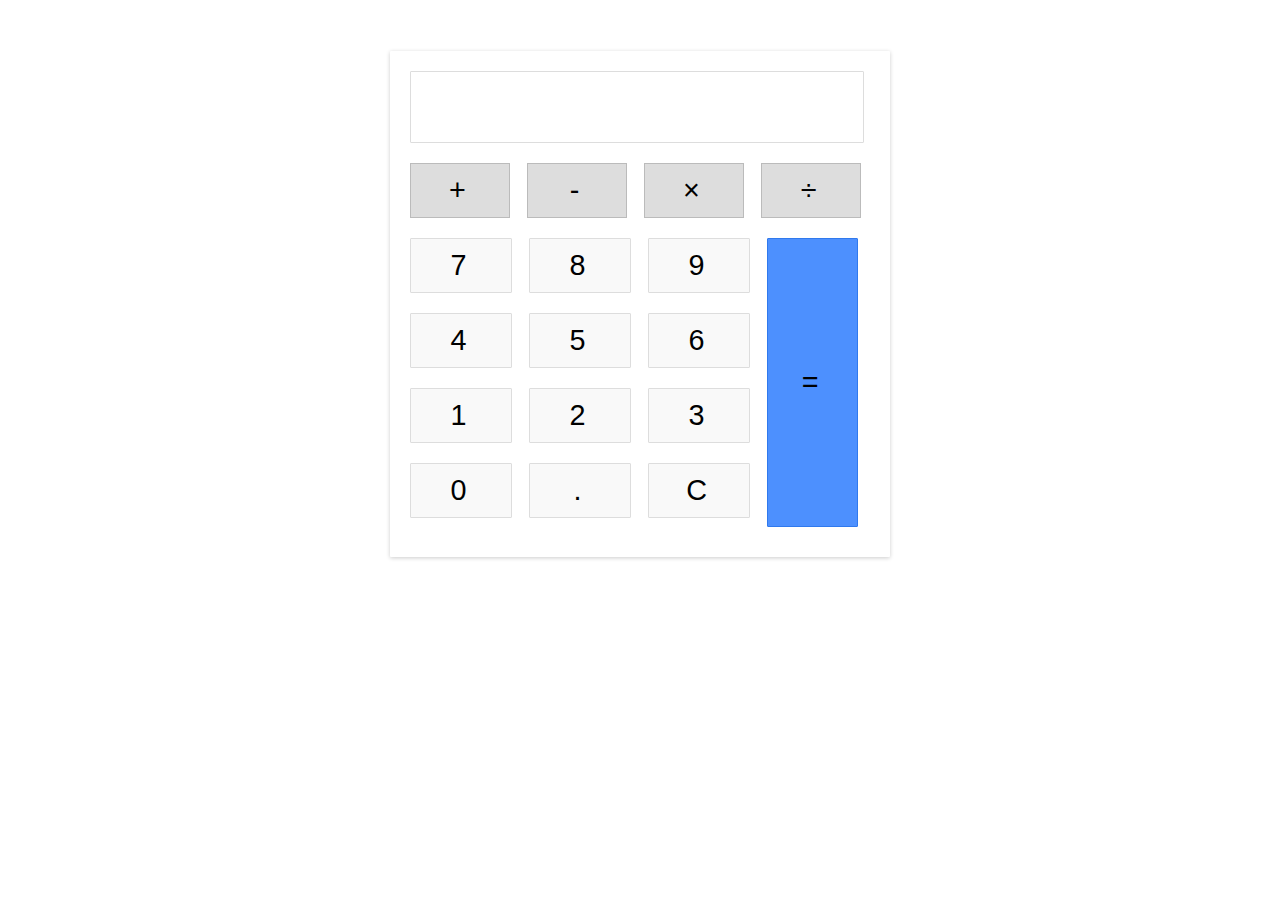
<file: JS Calculator/index.html>
<!DOCTYPE html>
<html lang="en">
<head>
    <meta charset="UTF-8">
    <meta http-equiv="X-UA-Compatible" content="IE=edge">
    <meta name="viewport" content="width=device-width, initial-scale=1.0">
    <link rel="stylesheet" href="style.css">
    <title>JS Calculator</title>
</head>
<body>
    <div class="calculator">
        <!-- This should be input tag -->
        <div class="input" id="input"></div>
        <div class="buttons">
            <div class="operators">
                <div>+</div>
                <div>-</div>
                <div>&times;</div>
                <div>&divide;</div>
            </div>
            <div class="leftPanel">
                <div class="numbers">
                    <div>7</div>
                    <div>8</div>
                    <div>9</div>
                </div>
                <div class="numbers">
                    <div>4</div>
                    <div>5</div>
                    <div>6</div>
                </div>
                <div class="numbers">
                    <div>1</div>
                    <div>2</div>
                    <div>3</div>
                </div>
                <div class="numbers">
                    <div>0</div>
                    <div>.</div>
                    <div id="clear">C</div>
                </div>
            </div>
            <div class="equal" id="result">=</div>
        </div>

    </div>

    <script src="index.js"></script>
    
</body>
</html>
</file>
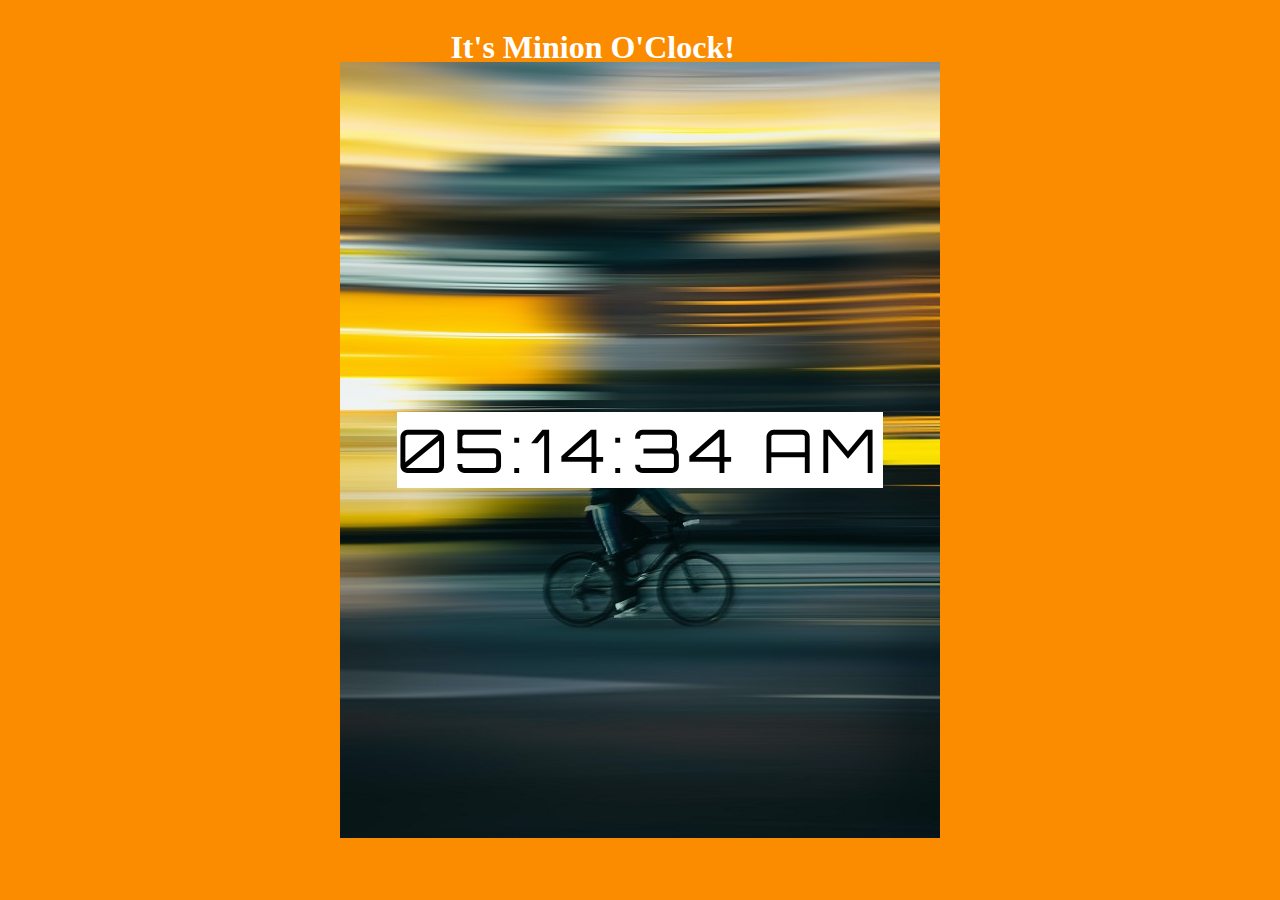
<file: JS Digital Clock/index.html>
<!DOCTYPE html>
<html lang="en">
<head>
    <meta charset="UTF-8">
    <meta http-equiv="X-UA-Compatible" content="IE=edge">
    <meta name="viewport" content="width=device-width, initial-scale=1.0">
    <link href='https://fonts.googleapis.com/css?family=Orbitron' rel='stylesheet' type='text/css'>
    <link rel="stylesheet" href="style.css">
    
    <title>Digital Clock</title>
</head>
<body>
    <div class="container">
            <h1>It's Minion O'Clock!</h1>
            <div id="ClockDisplay" class="clock" onload="showTime()"></div>
    </div>
    <script src="index.js"></script>  
</body>
</html>
</file>
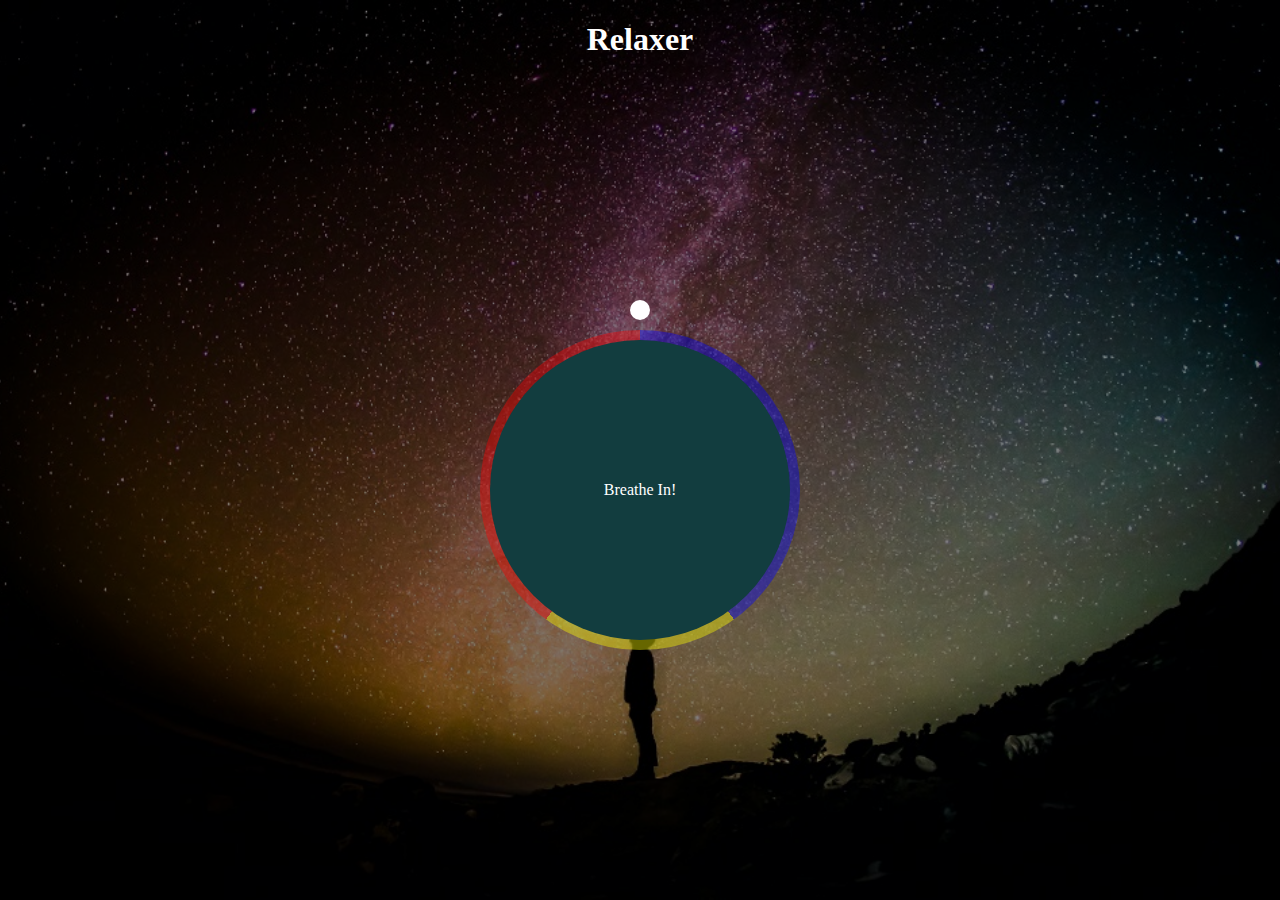
<file: JS Relaxation/index.html>
<!DOCTYPE html>
<html lang="en">
<head>
    <meta charset="UTF-8">
    <meta http-equiv="X-UA-Compatible" content="IE=edge">
    <meta name="viewport" content="width=device-width, initial-scale=1.0">
    <title>Relaxation</title>
    <link rel="stylesheet" href="style.css">
</head>
<body>
    <main>
        <h1>Relaxer</h1>
        <div class="container" id="container">
            <div class="circle"></div>
            <p id="text"></p>
            <div class="pointer-container">
                <span class="pointer"></span>
            </div>
            <div class="gradient-circle"></div>
        </div>
    </main>

    <script src="app.js"></script>
</body>
</html>
</file>
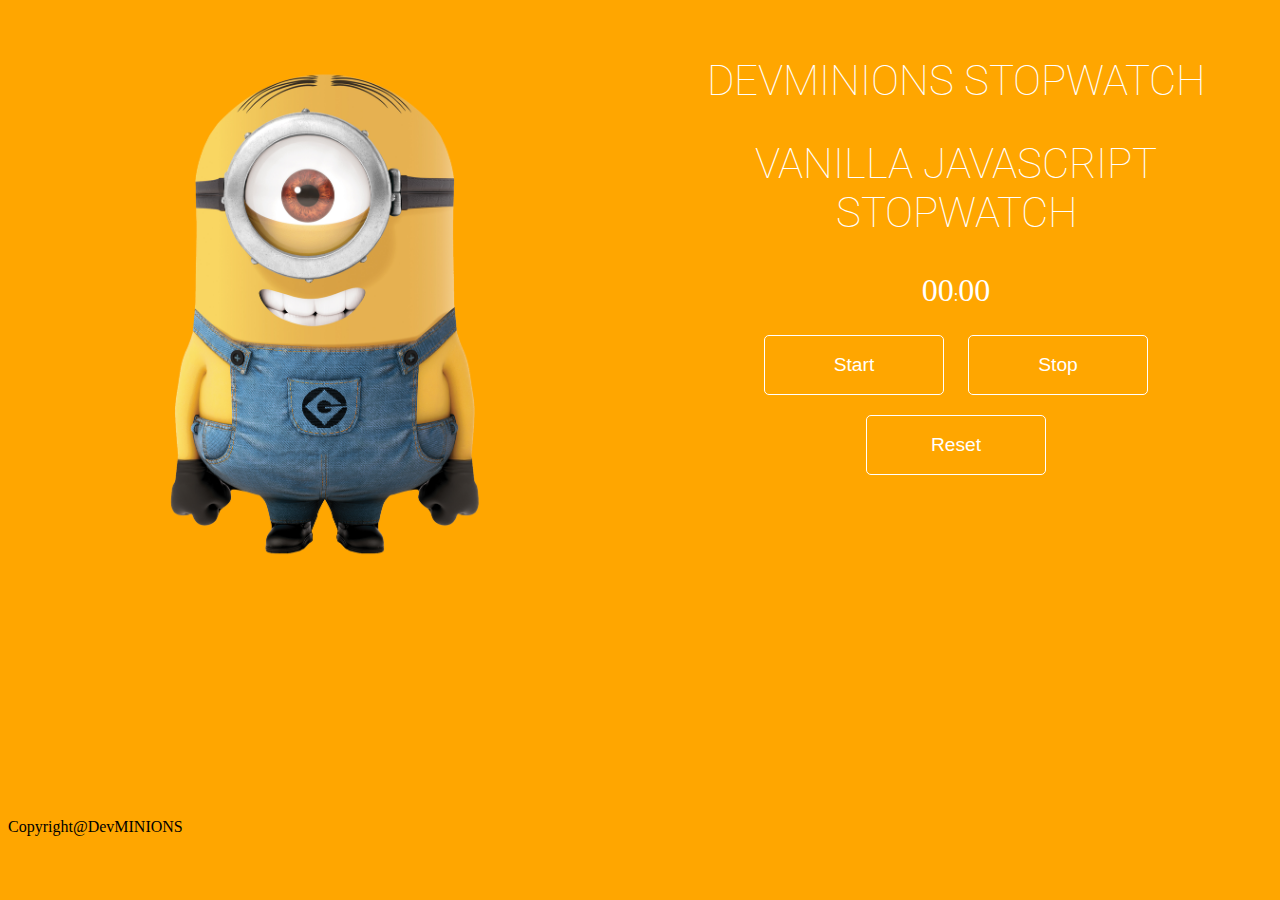
<file: JS Stopwatch/index.html>
<!DOCTYPE html>
<html lang="en">
<head>
    <meta charset="UTF-8">
    <meta http-equiv="X-UA-Compatible" content="IE=edge">
    <meta name="viewport" content="width=device-width, initial-scale=1.0">
    <link rel="stylesheet" href="style.css">
    <script src="index.js"></script>
    <title>DevMinion Stopwatch</title>
</head>
<body>
    <div class="container">
        <div class="img-wrapper"><img src="images/bob.png" alt="Minion Image" srcset=""></div>
        <div class="wrapper">
            <h1>DevMINIONS Stopwatch</h1>
            <h2>Vanilla Javascript Stopwatch</h2>
            <p><span id="seconds">00</span>:<span id="tens">00</span></p>
            <button id="start">Start</button>
            <button id="stop">Stop</button>
            <button id="reset">Reset</button>
        </div>
    </div>
    <footer>
        <div>Copyright@<span>DevMINIONS</span></div>
    </footer>
</body>
</html>
</file>
<file: JS Calculator/style.css>
body {
    width: 500px;
    margin: 4% auto;
    font-family: 'Source Saans Pro', sans-serif;
    letter-spacing: 5px;
    font-size: 1.8rem;
    -moz-user-select: none;
    -webkit-user-select: none;
    user-select: none;
}

.calculator {
    padding: 20px;
    box-shadow: 0px 1px 4px 0px rgba(0, 0, 0, 0.2);
    -webkit-box-shadow: 0px 1px 4px 0px rgba(0, 0, 0, 0.2);
    border-radius: 1px;
}

.input {
    border: 1px solid #ddd;
    border-radius: 1px;
    height: 60px;
    padding-right: 15px;
    padding-top: 10px;
    text-align: right;
    margin-right: 6px;
    font-size: 2.5rem;
    overflow-x: auto;
    transition: all .2s ease-in-out;
}

.input:hover {
    border: 1px solid #bbb;
    -webkit-box-shadow: inset 0px 1px 4px 0px rgba(0, 0, 0, .2s);
    box-shadow: inset 0px 1px 4px 0px rgba(0, 0, 0, .2s);
}

.operators div {
    display: inline-block;
    border: 1px solid #bbb;
    width: 78px;
    text-align: center;
    padding: 10px;
    margin: 20px 4px 10px 0;
    cursor: pointer;
    background-color: #ddd;
    transition: border-color .2s ease-in-out background-color .2s, box-shadow .2s;
}

.operators div:hover {
    background-color: #ddd;
    -webkit-box-shadow: 0px 1px 4px 0px rgba(0, 0, 0, 0.2);
    box-shadow: 0px 1px 4px 0px rgba(0, 0, 0, 0.2);
    border-color: #aaa;
}

.operators div:active {
    font-weight: bold;
}

.leftPanel {
    display: inline-block;
}

.numbers div {
    display: inline-block;
    border: 1px solid #ddd;
    border-radius: 1px;
    width: 80px;
    text-align: center;
    padding: 10px;
    margin: 10px 4px 10px 0px;
    cursor: pointer;
    background-color: #f9f9f9;
    transition: border-color .2s ease-in-out, background-color .2s, box-shadow .2s;
}

.numbers div:hover {
    background-color: #f1f1f1;
    -webkit-box-shadow: 0px 1px 4px 0px rgba(0, 0, 0, .2s);
    box-shadow: 0px 1px 4px 0px rgba(0, 0, 0, 0.2s);
    border-color: #bbb;
}

.numbers div:active {
    font-weight: bold;
}

div.equal {
    display: inline-block;
    border: 1px solid #3079ED;
    border-radius: 1px;
    width: 15%;
    text-align: center;
    padding: 127px 10px;
    margin: 10px 6px 10px 0;
    vertical-align: top;
    cursor: #fff;
    background-color: #4d90fe;
    transition: all .2s ease-in-out;
}

div.equal:hover {
    background-color: #307cf9;
    -webkit-box-shadow: 0px 1px 4px 0px rgba(0, 0, 0, .2s);
    box-shadow: 0px 1px 4px 0px rgba(0, 0, 0, .2s);
    border-color: #1857BB;
}

div.equal:active {
    font-weight: bold;
}
</file>
<file: JS Digital Clock/style.css>
body {
  background-image: url(images/img9.jpg);
  background-repeat: no-repeat;
  background-position: center;
  background-attachment: fixed;
  background-color: #fb8c00;
  /* background: rgb(251,140,0, .) */
}
.container {
  display: flex;
}

h1 {
  font-family: "Roboto" sans-serif;
  top: 50%;
  left: 35%;
  color: #fff;
  position: relative;
}

.clock {
  flex: 1;
  position: absolute;
  top: 50%;
  left: 50%;
  transform: translateX(-50%) translateY(-50%);
  color: #000;
  font-size: 60px;
  font-family: Orbitron;
  letter-spacing: 7px;
  background-color: #fff;
}
</file>
<file: JS Relaxation/style.css>
* {
  box-sizing: border-box;
}
body {
  width: 100%;
  min-height: 100vh;
  margin: 0;
}
main {
  background: url(relax.jpg) no-repeat center center/cover;
  min-height: 100vh;
  color: white;
  overflow: hidden;
  display: flex;
  flex-direction: column;
  align-items: center;
  margin: 0;
}
main::after {
  content: "";
  position: absolute;
  background-color: rgba(0, 0, 0, 0.5);
  top: 0;
  left: 0;
  width: 100%;
  height: 100%;
}
main * {
  z-index: 4;
}
.container {
  display: flex;
  align-items: center;
  justify-content: center;
  margin: auto;
  height: 300px;
  width: 300px;
  position: relative;
  transform: scale(1);
}
.circle {
  background: rgb(18, 61, 63);
  width: 100%;
  height: 100%;
  border-radius: 50%;
  position: absolute;
  top: 0;
  left: 0;
  z-index: -1;
}
.gradient-circle {
  background: conic-gradient(
    rgba(0, 0, 255, 0.4) 0%,
    rgba(0, 0, 255, 0.4) 40%,
    rgba(255, 255, 0, 0.4) 40%,
    rgba(255, 255, 0, 0.4) 60%,
    rgba(255, 0, 0, 0.4) 60%,
    rgba(255, 0, 0, 0.4) 100%
  );
  position: absolute;
  z-index: -5;
  border-radius: 50%;
  height: 320px;
  width: 320px;
  top: -10px;
  left: -10px;
}
.pointer {
  background-color: white;
  height: 20px;
  width: 20px;
  border-radius: 50%;
  display: block;
}
.pointer-container {
  position: absolute;
  top: -40px;
  left: 140px;
  width: 20px;
  height: 190px;
  animation: rotate 7.5s linear forwards infinite;
  transform-origin: bottom center;
}

@keyframes rotate {
  from {
    transform: rotate(0deg);
  }
  to {
    transform: rotate(360deg);
  }
}
.container.grow {
  animation: grow 3s linear forwards;
}
.container.shrink {
  animation: shrink 3s linear forwards;
}
@keyframes grow {
  from {
    transform: scale(1);
  }
  to {
    transform: scale(1.2);
  }
}
@keyframes shrink {
  from {
    transform: scale(1.2);
  }
  to {
    transform: scale(1);
  }
}
</file>
<file: JS Stopwatch/style.css>
@import url("https://fonts.googleapis.com/css2?family=Roboto:wght@100;400&display=swap");
/* Variables */
/* Mixin's */
body {
  background-color: #ffa600;
  font-family: "HelveticaNeue-Light", "Helvetica Neue Light", "Helvetica Neue";
  height: 100%;
}
.container {
  display: flex;
}
.wrapper {
  flex: 1;
  margin: 20px;
  color: #fff;
  text-align: center;
  height: 65vh;
  width: 45%;
}
.img-wrapper {
  width: 50%;
  height: 90vh;
}
img {
  width: 100%;
  height: 75%;
  object-fit: contain;
  transition: 1s ease-in-out;
}

h1,
h2,
h3 {
  font-family: "Roboto", san-serif;
  font-weight: 100;
  font-size: 2.6em;
  text-transform: uppercase;
}

#seconds,
#tens {
  font-size: 2em;
}

button {
  -moz-border-radius: 5px;
  -webkit-border-radius: 5px;
  border-radius: 5px;
  -khtml-border-radius: 5px;
  background: #ffa600;
  color: #fff;
  border: solid 1px #fff;
  text-decoration: none;
  cursor: pointer;
  font-size: 1.2em;
  padding: 18px 10px;
  width: 180px;
  margin: 10px;
  outline: none;
}
button:hover {
  -webkit-transition: all 0.5s ease-in-out;
  -moz-transition: all 0.5s ease-in-out;
  transition: all 0.5s ease-in-out;
  background: #fff;
  border: solid 1px #fff;
  color: #ffa600;
}

/*# sourceMappingURL=style.css.map */
</file>
